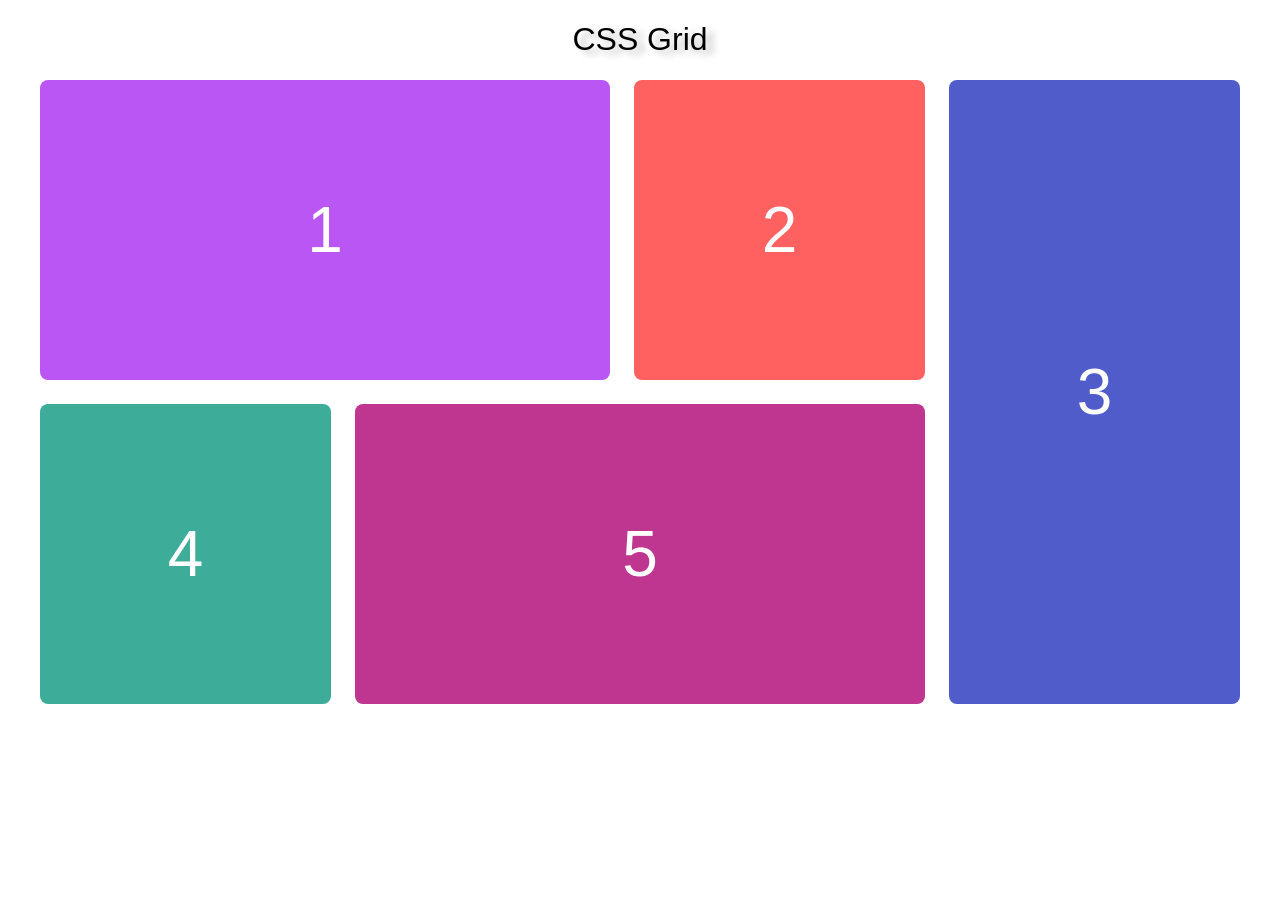
<file: 1. Html Css-Grid-1/index.html>
<!doctype html>
<html lang="en">
  <head>
    <meta charset="UTF-8" />
    <meta name="viewport" content="width=device-width, initial-scale=1.0" />
    <title>CSS Grid Project</title>
    <link rel="stylesheet" href="style.css" />
  </head>
  <body>
    <h1>CSS Grid</h1>
    <div class="container">
      <div class="box box-1">1</div>
      <div class="box box-2">2</div>
      <div class="box box-3">3</div>
      <div class="box box-4">4</div>
      <div class="box box-5">5</div>
    </div>
  </body>
</html>
</file>
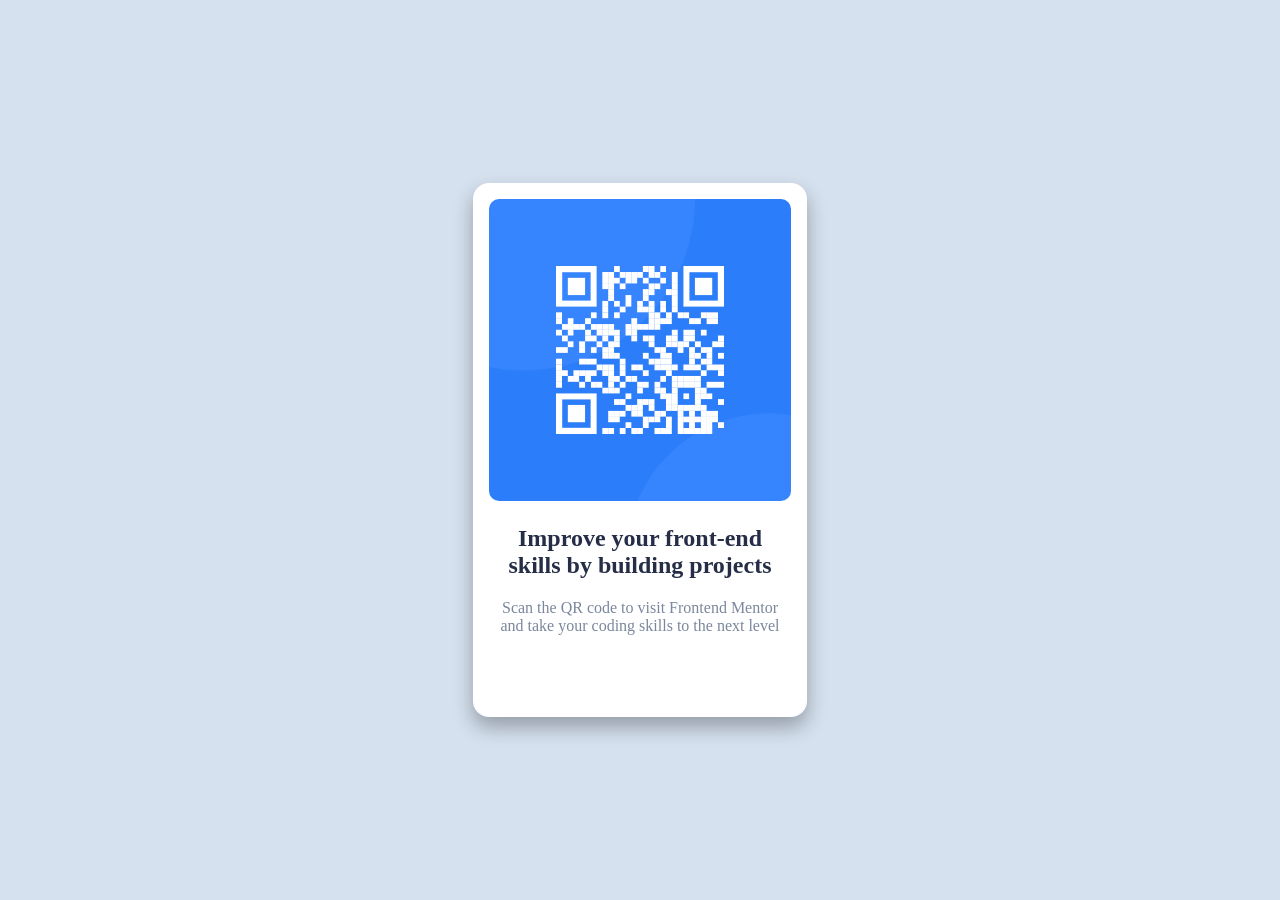
<file: 3. Qr Code/index.html>
<!doctype html>
<html lang="en">
  <head>
    <meta charset="UTF-8" />
    <meta name="viewport" content="width=device-width, initial-scale=1.0" />
    <title>Qr Code</title>
    <link rel="stylesheet" href="style.css" />
  </head>
  <body>
    <div class="card">
      <img src="images/image-qr-code.png" alt="qr" />
      <h2>Improve your front-end skills by building projects</h2>
      <p> Scan the QR code to visit Frontend Mentor and take your coding skills to the next level</p>
    </div>
  </body>
</html>
</file>
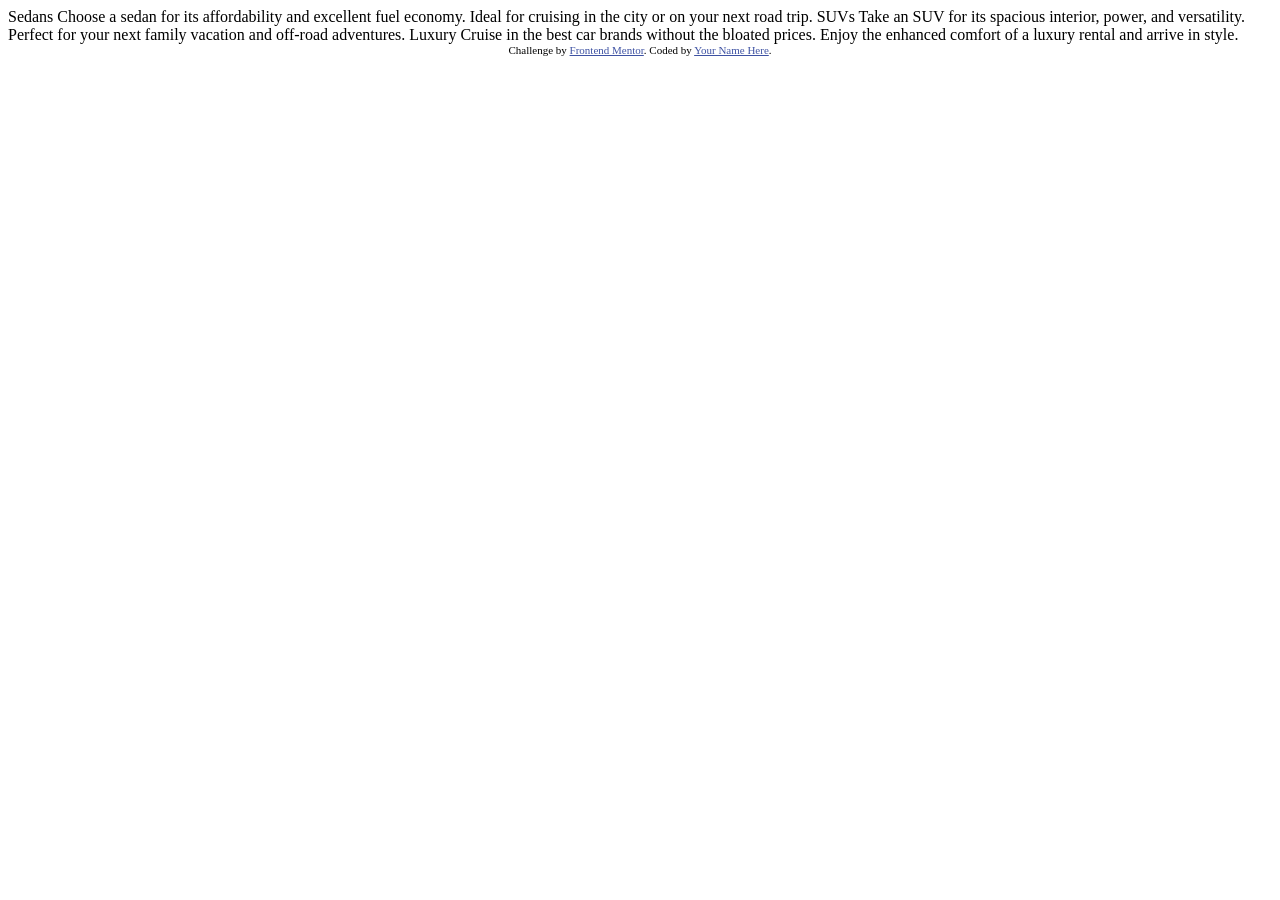
<file: 5. 3-Column Preview Card Component/Resources/3-column-preview-card-component-main/index.html>
<!DOCTYPE html>
<html lang="en">
<head>
  <meta charset="UTF-8">
  <meta name="viewport" content="width=device-width, initial-scale=1.0"> <!-- displays site properly based on user's device -->

  <link rel="icon" type="image/png" sizes="32x32" href="./images/favicon-32x32.png">
  
  <title>Frontend Mentor | 3-column preview card component</title>

  <!-- Feel free to remove these styles or customise in your own stylesheet 👍 -->
  <style>
    .attribution { font-size: 11px; text-align: center; }
    .attribution a { color: hsl(228, 45%, 44%); }
  </style>
</head>
<body>
  
  Sedans
  Choose a sedan for its affordability and excellent fuel economy. Ideal for cruising in the city 
  or on your next road trip.

  SUVs
  Take an SUV for its spacious interior, power, and versatility. Perfect for your next family vacation 
  and off-road adventures.

  Luxury
  Cruise in the best car brands without the bloated prices. Enjoy the enhanced comfort of a luxury 
  rental and arrive in style.
  
  <div class="attribution">
    Challenge by <a href="https://www.frontendmentor.io?ref=challenge" target="_blank">Frontend Mentor</a>. 
    Coded by <a href="#">Your Name Here</a>.
  </div>
</body>
</html>
</file>
<file: 1. Html Css-Grid-1/style.css>
* {
  box-sizing: border-box;
}

body {
  margin: 16px;
  font-family: sans-serif;
}

h1 {
  text-align: center;
  text-shadow: 7px 4px 7px rgba(0, 0, 0, 0.25);
  font-weight: 400;
}

.container {
  margin-inline: 2rem;
  display: grid;
  gap: 1.5rem;
  padding-bottom: 3rem;
  max-width: 1200px;
  margin-inline: auto;
  grid-template-areas:
      'Purple'
      'Orange'
      'Blue'
      'Green'
      'Violet'
      ;
}

.box {
  min-height: 200px;
  color: white;
  font-size: 4rem;
  display: flex;
  align-items: center;
  justify-content: center;
  border-radius: 8px;
}

.box-1 {
  background-color: #ba56f4;
  grid-area: Purple;
}

.box-2 {
  background-color: #ff6161;
  grid-area: Orange;
}

.box-3 {
  background-color: #505cca;
  grid-area: Blue;
}

.box-4 {
  background-color: #3dad99;
  grid-area: Green;
}

.box-5 {
  background-color: #be3690;
  grid-area: Violet;
}

@media (min-width: 600px) {
  .container {
    grid-template-areas:
      'Purple Purple'
      'Orange Blue'
      'Green Blue'
      'Violet Violet'
      ;

    /* grid-template-columns: 1fr 1fr; */
  }
  .box {
    min-height: 300px;
  }
  /* 
  .box-1 {
    grid-column-start: span 2;
  }

  .box-3 {
    grid-row-start: span 2;
  }

  .box-5 {
    grid-column-start: span 2;
  } */
}
@media (min-width: 1000px) {
  .container {
    /* grid-template-columns: repeat(4, 1fr); */
    grid-template-areas:
      'Purple Purple Orange Blue'
      'Green Violet Violet Blue'
      ;
  }
}
</file>
<file: 3. Qr Code/style.css>
body {
  background-color: #d5e1ef;
  font-family: cursive;
  text-align: center;
}

.card {
  padding: 1rem;
  padding-bottom: 3rem;
  height: 470px;
  width: 100%;
  max-width: 302px;
  box-shadow: 0px 10px 20px 0px rgba(0, 0, 0, 0.3);
  background-color: white;
  position: absolute;
  margin: auto;
  inset: 0;
  border-radius: 16px;
}

img {
  width: 100%;
  border-radius: 10px;
}

h2 {
  color: #252d47;
}

p {
  color: hsl(220, 15%, 55%);
}
</file>
